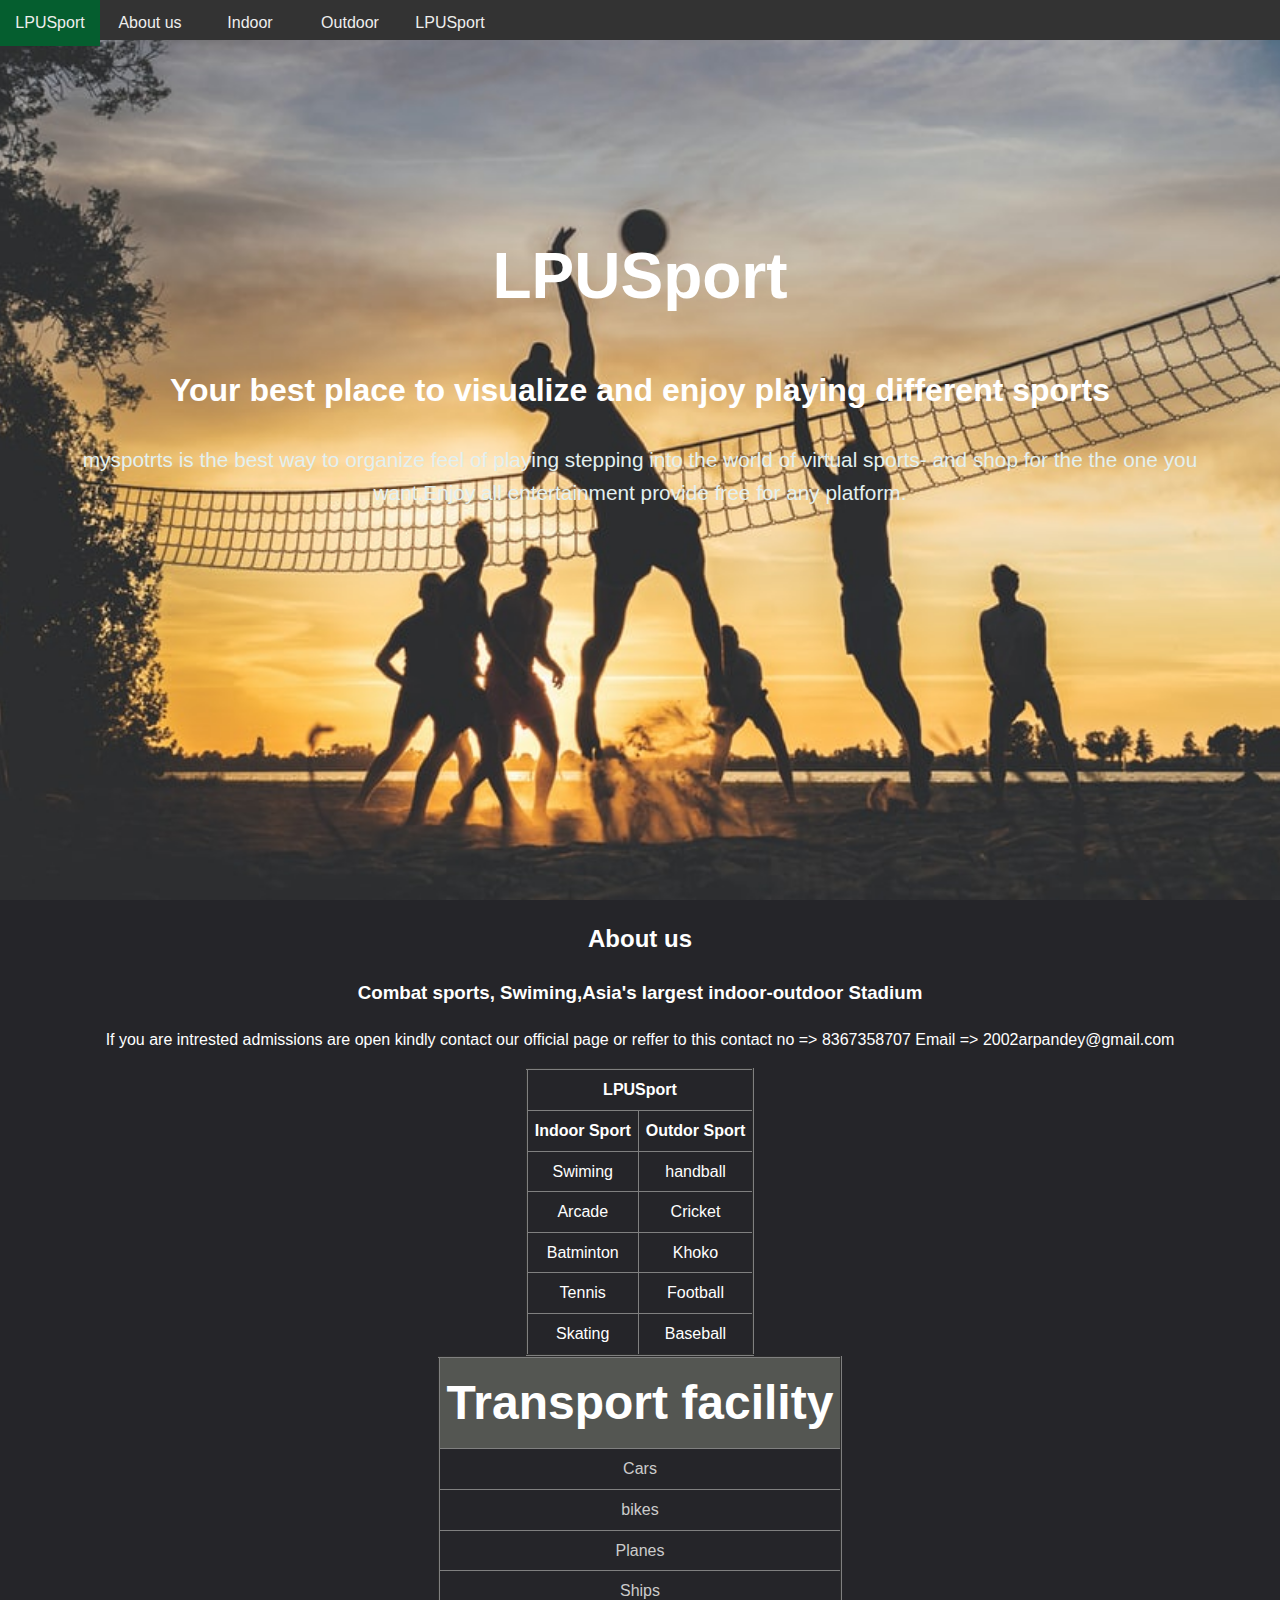
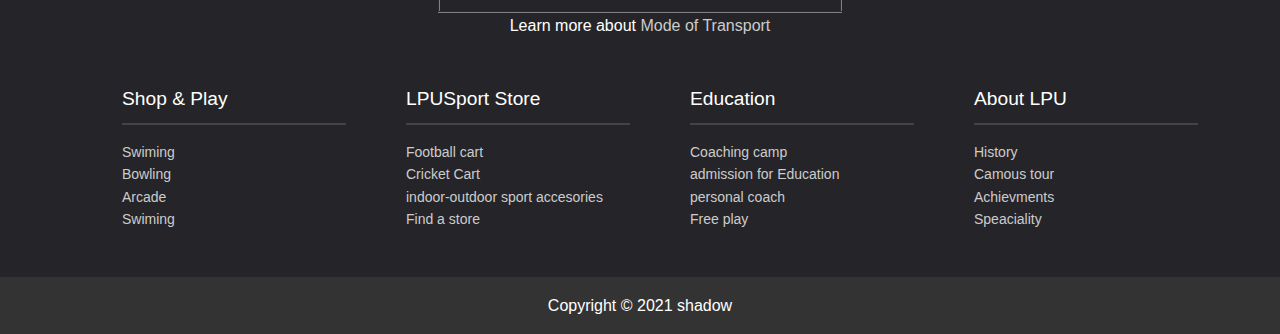
<file: index.html>
<!DOCTYPE html>
<html lang="en">
<head>
    <meta charset="UTF-8">
    <meta http-equiv="X-UA-Compatible" content="IE=edge">
    <meta name="viewport" content="width=device-width, initial-scale=1.0">
    <title>Lpu Sports </title>
  <link rel="stylesheet" type="text/css" href="sample.css">
</head>
<body>
    <div id="showcase">
        <header>
            <nav class="cf">
                <ul class="nn" >
                    <li>
                        <a href="#I">LPUSport</a>
                    </li>
                    <li><a href="#aboutus">About us</a> </li>
                    <li><a href="#I">Indoor</a> </li>
                    <li><a href="#I">Outdoor</a> </li>
                </ul>
                <a href="project.html" id="openup">LPUSport</a>
            </nav>
        </header>
        <div class="section-main container" >
            <h1>LPUSport</h1>
            <h2>Your best place to visualize and enjoy playing different sports</h2>
            <p class="lead hide-on-smile" style="color: rgb(227, 240, 240);">
                myspotrts is the best way to organize feel of playing stepping into the world of virtual sports-
                 and shop for the the one you want.Enjoy all entertainment provide free for any platform.
            </p>
        </div>
    </div>
    <section id="aboutus" class="section">
        <div class="container " class = "fix">
            <h2>
                About us
            </h2>
            <h3>Combat sports, Swiming,Asia's largest indoor-outdoor Stadium</h3>
             <p>If you are intrested admissions are open kindly contact our official page or reffer to this 
                contact no => 8367358707
                                   Email => 2002arpandey@gmail.com</p>
        </div>
    </section>
    <section id="I">
        <div class="container ">
            <table border="2" class="center" cellpadding="7" cellspacing="5" style="border-collapse: collapse;"  >
                <tr>
                    <Th colspan="2">LPUSport</Th>
                </tr>
                <tr>
                    <th>Indoor Sport</th>
                    <th>Outdor Sport</th>
                </tr>
                <tr>
                    <td>Swiming</td>
                    <td>handball</td>
                </tr>
                <tr>
                    <td>Arcade</td>
                    <td>Cricket</td>
                </tr>
                <tr>
                    <td>Batminton</td>
                    <td>Khoko</td>
                </tr>
                <tr>
                    <td>Tennis</td>
                    <td>Football</td>
                </tr>
                <tr>
                    <td>Skating</td>
                    <td>Baseball</td>
                </tr>

            </table>
            <table border="2" class="center" cellpadding="7" cellspacing="5" style="border-collapse: collapse;">
                <tr><th class="tab">Transport facility</th></tr>
                <tr><td><a href="https://en.wikipedia.org/wiki/Car">Cars</a></td></tr>
                <tr><td><a href="https://en.wikipedia.org/wiki/Motorcycle">bikes</a></td></tr>
                <tr><td><a href="https://en.wikipedia.org/wiki/Plane">Planes</a></td></tr>
                <tr><td><a href="https://en.wikipedia.org/wiki/Ship">Ships</a></td></tr>
               
                
                
            </table>
            Learn more about <a href="https://en.wikipedia.org/wiki/Mode_of_transport">Mode of Transport</a>
        </div>
       

    </section>
    <footer>
        <div class="container">
            <div class="footer-cols">
                <ul>
                    <li>Shop & Play</li>
                    <li>
                        <a href="#">Swiming</a>
                    </li>
                    <li>
                        <a href="#">Bowling</a>
                    </li>
                    <li>
                        <a href="#">Arcade</a>
                    </li>
                    <li>
                        <a href="#">Swiming</a>
                    </li>
                </ul>
                <ul>
                    <li>LPUSport Store</li>
                    <li>
                        <a href="#">Football cart</a>
                    </li>
                    <li>
                        <a href="#">Cricket Cart</a>
                    </li>
                    <li>
                        <a href="#">indoor-outdoor sport accesories</a>
                    </li>
                    <li>
                        <a href="#"> Find a store</a>
                    </li>
                </ul>
                <ul>
                    <li>Education </li>
                    <li>
                        <a href="#"> Coaching camp</a>
                    </li>
                    <li>
                        <a href="#">admission for Education</a>
                    </li>
                    <li>
                        <a href="#">personal coach</a>
                    </li>
                    <li>
                        <a href="#"> Free play</a>
                    </li>
                </ul>
                <ul>
                    <li>About LPU</li>
                    <li>
                        <a href="#">History </a>
                    </li>
                    <li>
                        <a href="#">Camous tour</a>
                    </li>
                    <li>
                        <a href="#">Achievments</a>
                    </li>
                    <li>
                        <a href="#"> Speaciality</a>
                    </li>
                </ul>
            </div>
        </div>
        <div class="footer-bottom">
            Copyright &copy; 2021 shadow

        </div>
    </footer>
    
</body>
</html>
</file>
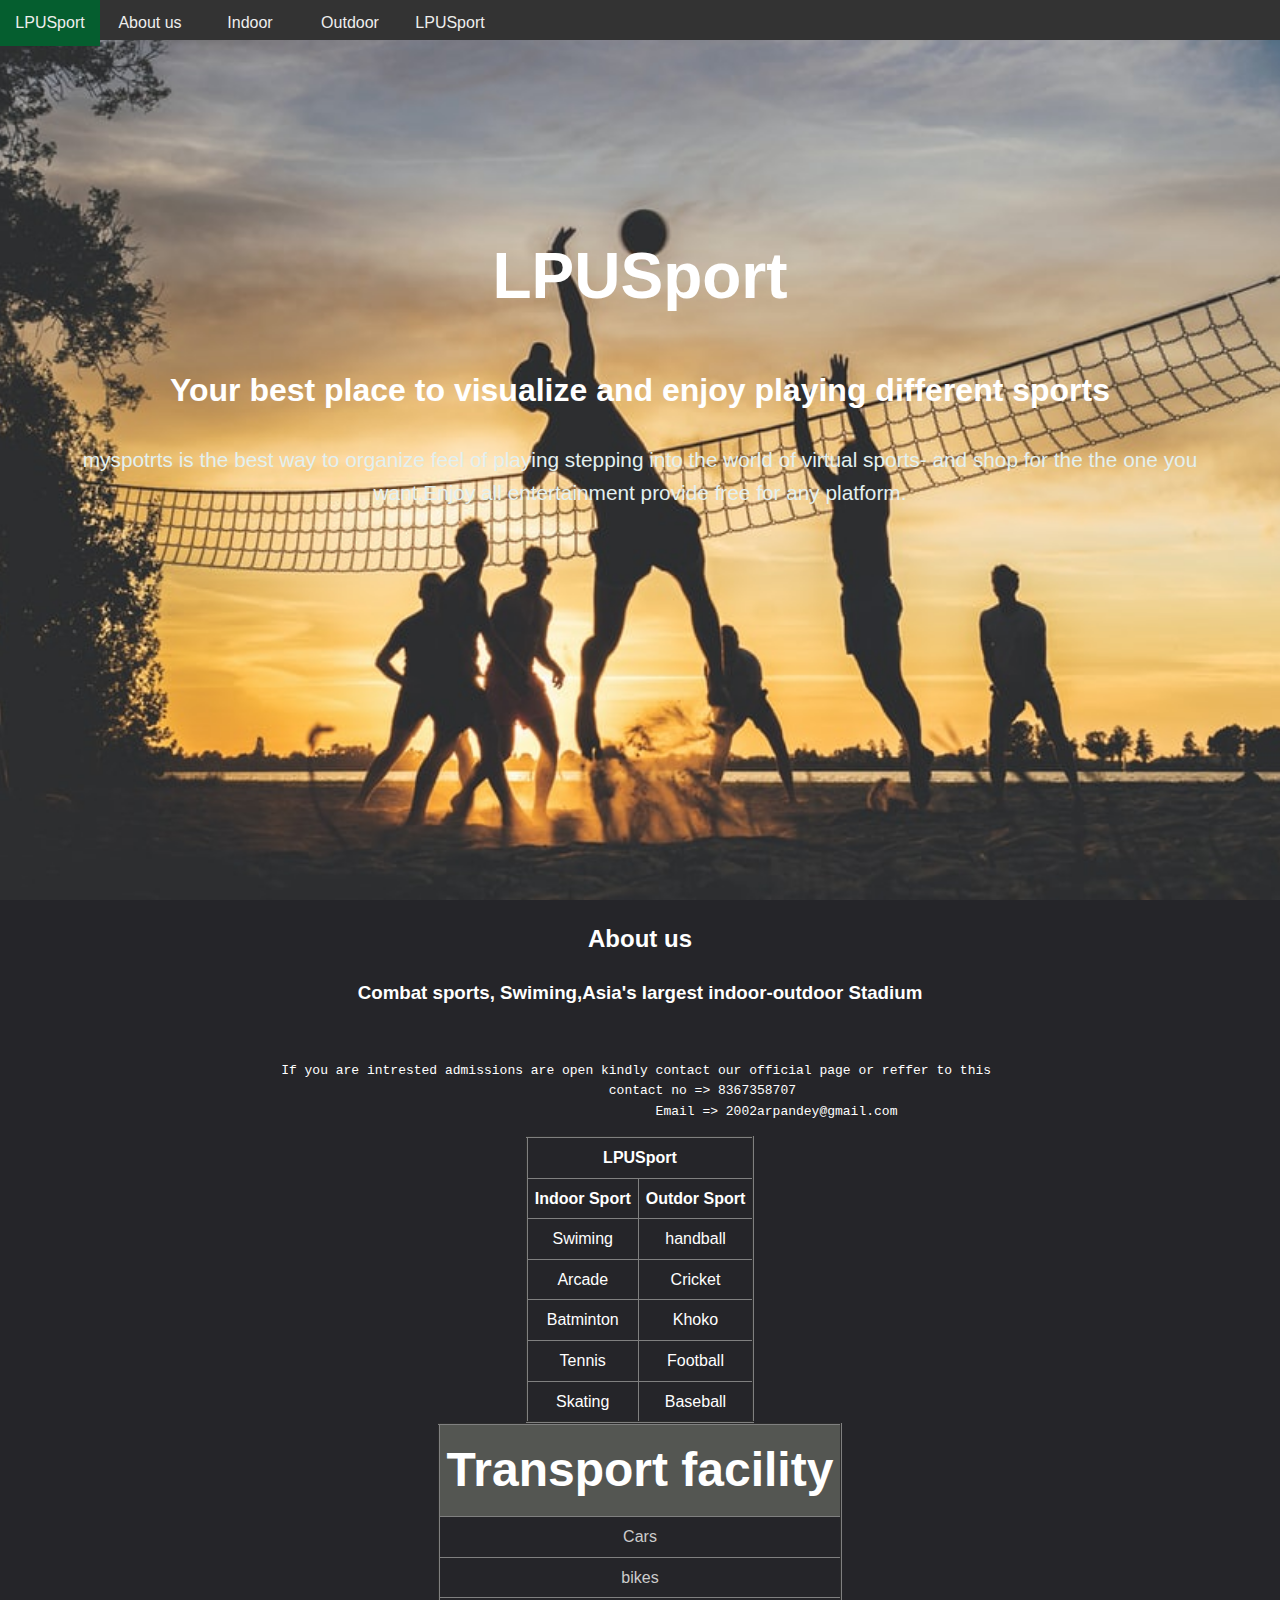
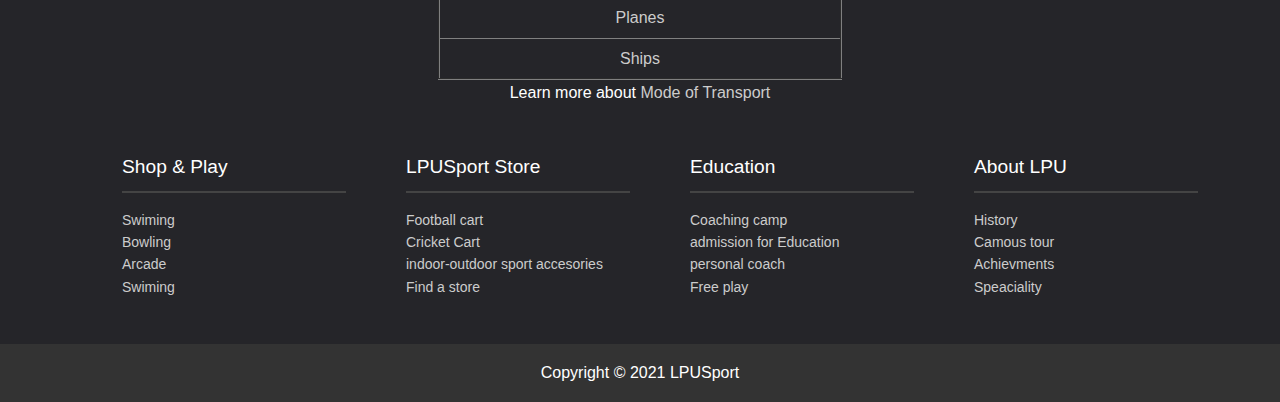
<file: project.html>
<!DOCTYPE html>
<html lang="en">
<head>
    <meta charset="UTF-8">
    <meta http-equiv="X-UA-Compatible" content="IE=edge">
    <meta name="viewport" content="width=device-width, initial-scale=1.0">
    <title>Lpu Sports </title>
  <link rel="stylesheet" type="text/css" href="sample.css">
</head>
<body>
    <div id="showcase">
        <header>
            <nav class="cf">
                <ul class="cf">
                    <li>
                        <a href="#I">LPUSport</a>
                    </li>
                    <li><a href="#aboutus">About us</a> </li>
                    <li><a href="#I">Indoor</a> </li>
                    <li><a href="#I">Outdoor</a> </li>
                </ul>
                <a href="project.html" id="openup">LPUSport</a>
            </nav>
        </header>
        <div class="section-main container">
            <h1>LPUSport</h1>
            <h2>Your best place to visualize and enjoy playing different sports</h2>
            <p class="lead hide-on-smile" style="color: rgb(227, 240, 240);">
                myspotrts is the best way to organize feel of playing stepping into the world of virtual sports-
                 and shop for the the one you want.Enjoy all entertainment provide free for any platform.
            </p>
        </div>
    </div>
    <section id="aboutus" class="section">
        <div class="container ">
            <h2>
                About us
            </h2>
            <h3>Combat sports, Swiming,Asia's largest indoor-outdoor Stadium</h3>
            <pre> <p>If you are intrested admissions are open kindly contact our official page or reffer to this 
                contact no => 8367358707
                                   Email => 2002arpandey@gmail.com</p></pre>
        </div>
    </section>
    <section id="I">
        <div class="container ">
            <table border="2" class="center" cellpadding="7" cellspacing="5" style="border-collapse: collapse;"  >
                <tr>
                    <Th colspan="2">LPUSport</Th>
                </tr>
                <tr>
                    <th>Indoor Sport</th>
                    <th>Outdor Sport</th>
                </tr>
                <tr>
                    <td>Swiming</td>
                    <td>handball</td>
                </tr>
                <tr>
                    <td>Arcade</td>
                    <td>Cricket</td>
                </tr>
                <tr>
                    <td>Batminton</td>
                    <td>Khoko</td>
                </tr>
                <tr>
                    <td>Tennis</td>
                    <td>Football</td>
                </tr>
                <tr>
                    <td>Skating</td>
                    <td>Baseball</td>
                </tr>

            </table>
            <table border="2" class="center" cellpadding="7" cellspacing="5" style="border-collapse: collapse;">
                <tr><th  style="font-size: 3em; background-color: rgb(84, 86, 82);">Transport facility</th></tr>
                <tr><td><a href="https://en.wikipedia.org/wiki/Car">Cars</a></td></tr>
                <tr><td><a href="https://en.wikipedia.org/wiki/Motorcycle">bikes</a></td></tr>
                <tr><td><a href="https://en.wikipedia.org/wiki/Plane">Planes</a></td></tr>
                <tr><td><a href="https://en.wikipedia.org/wiki/Ship">Ships</a></td></tr>
               
                
                
            </table>
            Learn more about <a href="https://en.wikipedia.org/wiki/Mode_of_transport">Mode of Transport</a>
        </div>
       

    </section>
    <footer>
        <div class="container">
            <div class="footer-cols">
                <ul>
                    <li>Shop & Play</li>
                    <li>
                        <a href="#">Swiming</a>
                    </li>
                    <li>
                        <a href="#">Bowling</a>
                    </li>
                    <li>
                        <a href="#">Arcade</a>
                    </li>
                    <li>
                        <a href="#">Swiming</a>
                    </li>
                </ul>
                <ul>
                    <li>LPUSport Store</li>
                    <li>
                        <a href="#">Football cart</a>
                    </li>
                    <li>
                        <a href="#">Cricket Cart</a>
                    </li>
                    <li>
                        <a href="#">indoor-outdoor sport accesories</a>
                    </li>
                    <li>
                        <a href="#"> Find a store</a>
                    </li>
                </ul>
                <ul>
                    <li>Education </li>
                    <li>
                        <a href="#"> Coaching camp</a>
                    </li>
                    <li>
                        <a href="#">admission for Education</a>
                    </li>
                    <li>
                        <a href="#">personal coach</a>
                    </li>
                    <li>
                        <a href="#"> Free play</a>
                    </li>
                </ul>
                <ul>
                    <li>About LPU</li>
                    <li>
                        <a href="#">History </a>
                    </li>
                    <li>
                        <a href="#">Camous tour</a>
                    </li>
                    <li>
                        <a href="#">Achievments</a>
                    </li>
                    <li>
                        <a href="#"> Speaciality</a>
                    </li>
                </ul>
            </div>
        </div>
        <div class="footer-bottom">
            Copyright &copy; 2021 LPUSport

        </div>
    </footer>
    
</body>
</html>
</file>
<file: sample.css>
body{
    font-family: 'PT Sans', sans-serif;
    background-color:#252529;
    margin: 0;
    color: #fff;
    line-height: 1.6;
}
a{
     text-decoration: none;
     color: #ccc;
}
#showcase{
    margin: 0;
    padding: 0;
    background : url('spo.jpg') no-repeat center/cover;
    width: 100%;
    height: 100vh; /*view port height*/
    position: relative;
    overflow:hidden;
}
#showcase .container{
    margin-top: 25vh;
}
#showcase h1{
    font-size: 4rem;
    margin-bottom: 0%;
}
#showcase h2{
    margin-top: 1cm;
    font-size: 2rem;
}
nav{
    height: 40px;
    width: 100%;
    background-color: #333;
    color: rgb(51,34,34);
    position: fixed;

}
nav ul{
    margin: 0;
    padding: 0;

}
nav li{
    display: inline;
    float: left;
}
nav a{
    display: inline-block;
    width: 100px;
    text-align: center;
    text-decoration: none;
    padding: 10px 0;/*topbottom leftright*/
    color: #eee;
}
nav li:hover{
    background-color: rgb(5, 94, 47);
}
.container{
    max-width: 1180px;
    text-align: center;
    margin:0 auto;
    padding: 0 3rem;
    
}

.lead{
    font-size: 1.3rem;
}
footer .footer-cols{
    display: grid;
    grid-gap: 20px;
    grid-template-columns: repeat(4,1fr);
    padding: 2rem;
    text-align: left;
    font-size: 14px;
}
footer .footer-cols ul{
    list-style: none;
}
footer .footer-cols ul li:first-child{
    font-size: 1.2rem; 
    padding-bottom: 0.5rem;
    border-bottom:#444 solid 2px;
    margin-bottom: 1rem ;
}
footer .footer-bottom{
    background-color: #333;
    padding: 1rem;
    text-align: center;

}
.center {
    margin-left: auto;
    margin-right: auto;
  }
  .tab{
    font-size: 3em;
     background-color: rgb(84, 86, 82);
  }
  @media screen and (max-width:700px) {
    footer.footer-bottom{
       
        margin-left: 300px;



    }
    .container{
        margin: auto;
        font-size: 30px;
        
        
    }
    #showcase{
        background : url('qq.jpeg') no-repeat center/cover ;
         width: 100%;
         overflow:hidden;


    }

    footer .footer-bottom{
        background-color: #333;
        padding: 1rem;
        text-align: center;
        width: 100%;
    
    }
    .container{
        text-align: center;
        margin: auto;
        display: flex;
        flex-direction: column;
        align-items: center;
        

    }
    .fix{
        display: flex;
        justify-content: center;
        align-items: center;
        text-align: center;
        margin: auto;
        padding: auto;
    }
    .center {
        margin-left: auto;
        margin-right: auto;
      }
      .tab{
        font-size: 2em;
        background-color: rgb(244, 246, 242);
        color: #252529;
      }
      footer .footer-cols{
        
        grid-template-columns: repeat(2,1fr);
        
    }
      a .nn{
        font-size: x-small;
    }
        .nn{
        gap: .2 rem;
    }
    
    }
</file>
